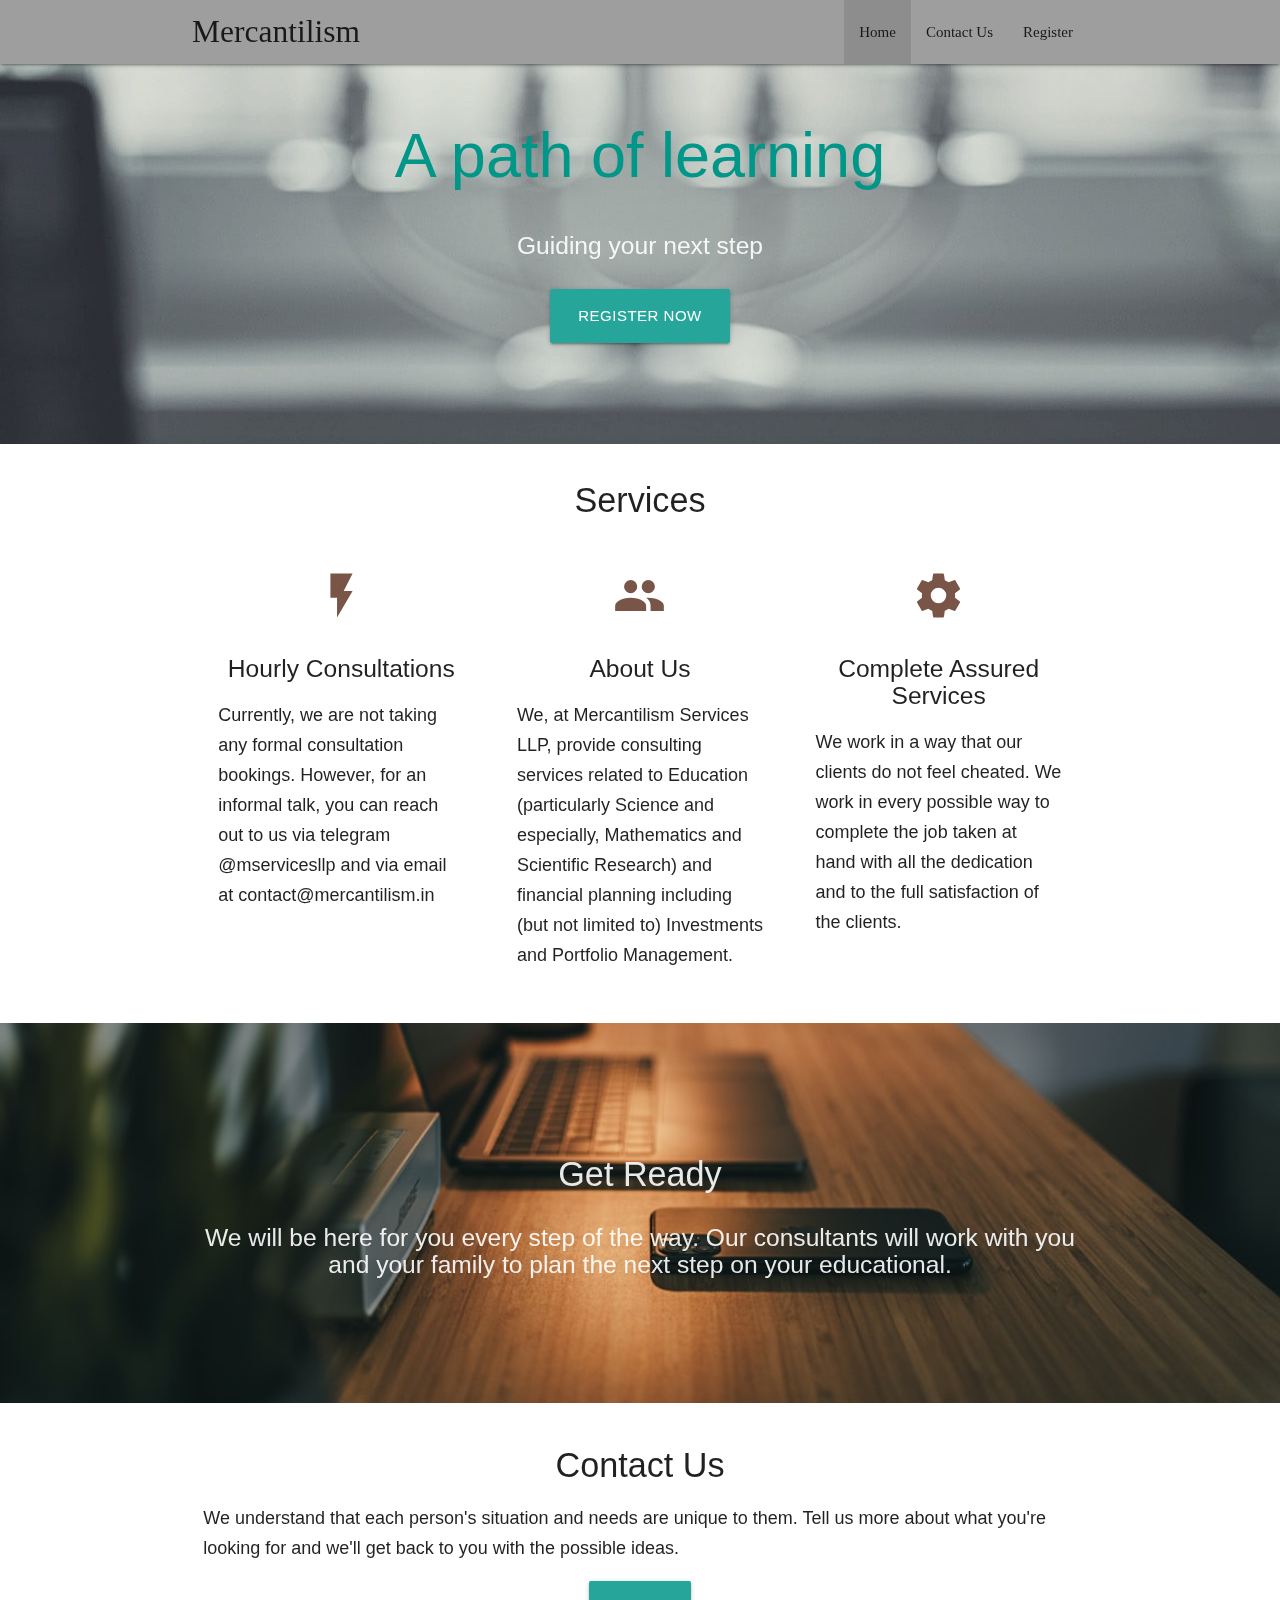
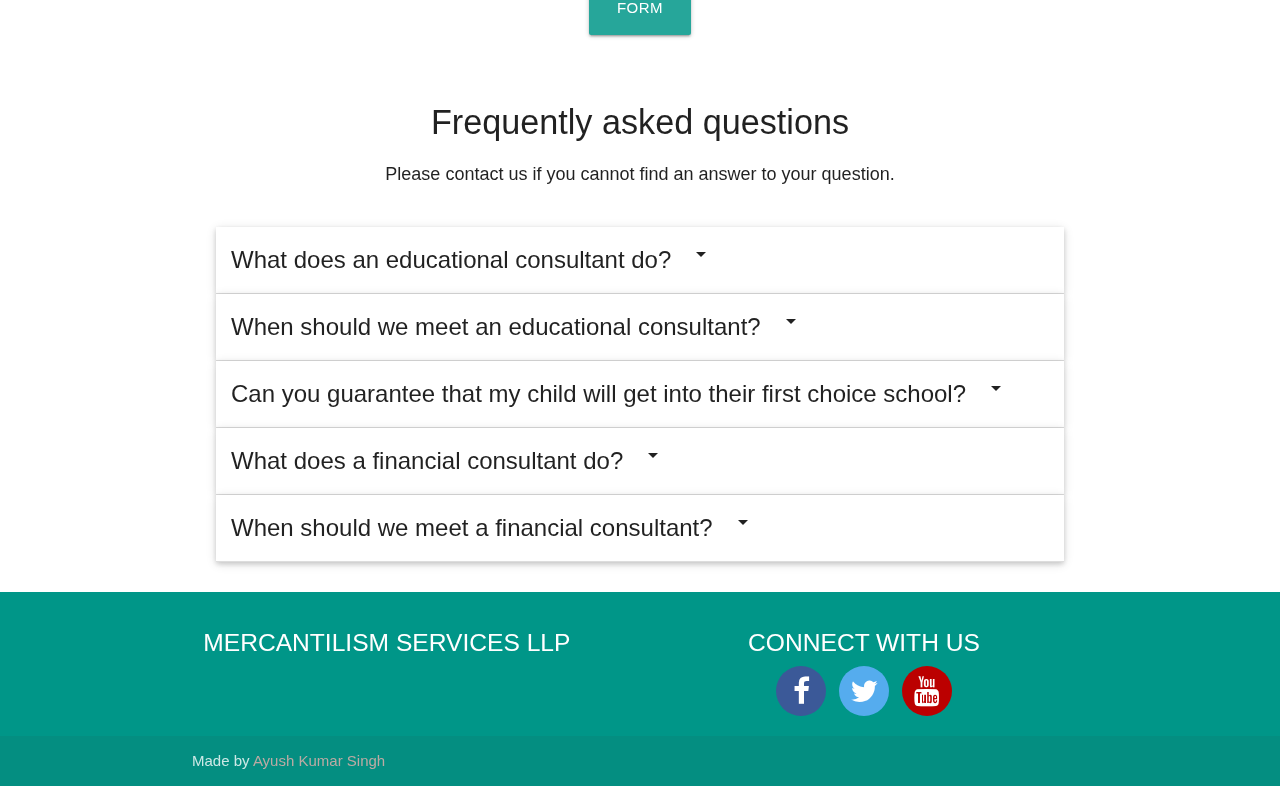
<file: index.html>
<!DOCTYPE html>
<html lang="en">

<head>
  <meta http-equiv="Content-Type" content="text/html; charset=UTF-8" />
  <meta name="viewport" content="width=device-width, initial-scale=1" />
  <title>Home</title>

  <link href="https://fonts.googleapis.com/icon?family=Material+Icons" rel="stylesheet">
  <link rel="stylesheet" href="https://cdnjs.cloudflare.com/ajax/libs/font-awesome/4.7.0/css/font-awesome.min.css">
  <link href="css/materialize.css" type="text/css" rel="stylesheet" media="screen,projection" />
  <link href="css/style.css" type="text/css" rel="stylesheet" media="screen,projection" />
</head>

<body>
  <nav class="grey" role="navigation">
    <div class="nav-wrapper container">
      <a id="logo-container" href="#" class="brand-logo">Mercantilism </a>
      <ul class="right hide-on-med-and-down">
        <li class="active"><a href="#">Home</a></li>
        <li><a href="#">Contact Us</a></li>
        <li><a href="register.html">Register</a></li>

      </ul>

      <ul id="nav-mobile" class="sidenav">
        <li class="active"><a href="#">Home</a></li>
        <li><a href="#">Contact Us</a></li>
        <li><a href="register.html">Register</a></li>
      </ul>
      <a href="#" data-target="nav-mobile" class="sidenav-trigger"><i class="material-icons">menu</i></a>
    </div>
  </nav>

  <div id="index-banner" class="parallax-container">
    <div class="section no-pad-bot">
      <div class="container">
        <br><br>
        <h1 class="header center teal-text text-primary">A path of learning</h1>
        <div class="row center">
          <h5 class="header col s12 light">Guiding your next step</h5>
        </div>
        <div class="row center">
          <a href="register.html" id="download-button"
            class="btn-large waves-effect waves-light teal lighten-1">Register
            now</a>
        </div>
        <br><br>

      </div>
    </div>
    <div class="parallax"><img src="work.jpg" alt="Unsplashed background img 1"></div>
  </div>


  <div class="container">
    <div class="section">
      <h4 id="cent">Services</h4>

      <div class="row">
        <div class="col s12 m4">
          <div class="icon-block">
            <h2 class="center brown-text"><i class="material-icons">flash_on</i></h2>
            <h5 class="center">Hourly Consultations</h5>

            <p class="light">Currently, we are not taking any formal consultation bookings. However, for an informal
              talk, you can reach out to us via telegram @mservicesllp and via email at contact@mercantilism.in </p>
          </div>
        </div>

        <div class="col s12 m4">
          <div class="icon-block">
            <h2 class="center brown-text"><i class="material-icons">group</i></h2>
            <h5 class="center">About Us</h5>

            <p class="light">We, at Mercantilism Services LLP, provide consulting services related to Education
              (particularly Science and especially, Mathematics and Scientific Research) and financial planning
              including (but not limited to) Investments and Portfolio Management.</p>
          </div>
        </div>

        <div class="col s12 m4">
          <div class="icon-block">
            <h2 class="center brown-text"><i class="material-icons">settings</i></h2>
            <h5 class="center">Complete Assured Services</h5>

            <p class="light">We work in a way that our clients do not feel cheated. We work in every possible way to
              complete the job taken at hand with all the dedication and to the full satisfaction of the clients.
            </p>
          </div>
        </div>
      </div>

    </div>
  </div>


  <div class="parallax-container valign-wrapper">
    <div class="section no-pad-bot">
      <div class="container">
        <div class="row center">
          <h4>Get Ready</h4>
          <h5 class="header col s12 light">We will be here for you every step of the way. Our consultants will work with
            you and your family to plan the next step on your educational.</h5>
        </div>
      </div>
    </div>
    <div class="parallax"><img src="work2.jpeg" alt="Unsplashed background img 2"></div>
  </div>

  <div class="container">
    <div class="section">

      <div class="row">
        <div class="col s12 center">
          <h3><i class="mdi-content-send brown-text"></i></h3>
          <h4>Contact Us</h4>
          <p class="left-align light">We understand that each person's situation and needs are unique to them. Tell us
            more about what you're looking for and we'll get back to you with the possible ideas.</p>
        </div>
        <div class="row center">
          <a href="register.html" id="download-button"
            class="btn-large waves-effect waves-light teal lighten-1">Form</a>
        </div>
      </div>
      <div class="row">
        <div class="col s12 center">
          <h3><i class="mdi-content-send brown-text"></i></h3>
          <h4>Frequently asked questions</h4>
          <p class="center light">Please contact us if you cannot find an answer to your question.</p>
        </div>
      </div>


      <ul id="fnt" class="collapsible popout">
        <li>
          <div class="collapsible-header">What does an educational consultant do?<i
              class="material-icons right">arrow_drop_down</i></div>
          <div id="sml" class="collapsible-body "><span>An educational consultant, also called a higher education
              consultant,
              assists students and their parents in planning for college and financial aid.</span></div>
        </li>
        <li>
          <div class="collapsible-header">When should we meet an educational consultant?<i
              class="material-icons right">arrow_drop_down</i></div>
          <div id="sml" class="collapsible-body "><span>While we can step in to help a family at any point in their
              planning
              journey, the best time to contact an educational consultant is after the student has qualified for
              pre-college/junior college/11-th standard.</span></div>
        </li>
        <li>
          <div class="collapsible-header">Can you guarantee that my child will get into their first choice school?
            <i class="material-icons right">arrow_drop_down</i>
          </div>
          <div id="sml" class="collapsible-body "><span>No one can ethically offer this guarantee. However, we can work
              with your
              child to shape their activities and application to give them their very best chance.
            </span></div>
        </li>
        <li>
          <div class="collapsible-header">What does a financial consultant do?<i
              class="material-icons right">arrow_drop_down</i></div>
          <div id="sml" class="collapsible-body "><span>A financial consultant will help you manage your finances in a
              better way
              and to grow them as per the market condition, your goals, and your risk appetite. Along with managing your
              finances, our consultants will help you learn the concepts of finance and financial planning.</span></div>
        </li>
        <li>
          <div class="collapsible-header">When should we meet a financial consultant?<i
              class="material-icons right">arrow_drop_down</i></div>
          <div id="sml" class="collapsible-body "><span>Right from the point, you start earning any money, you need to
              manage
              your finances in an organized manner. For this, you need some financial consultation and that is the time
              you might want to meet a financial consultant.</span></div>
        </li>
      </ul>


    </div>
  </div>



  <footer class="page-footer teal">
    <div class="container">
      <div class="row">
        <div class="col l6 s12">
          <h5 class="white-text">MERCANTILISM SERVICES LLP</h5>
        </div>

        <div id="cnt" class="col l6 s12">
          <h5 class="white-text">CONNECT WITH US</h5>

          <a href="https://www.facebook.com/mservicesllp"
            class="fa fa-facebook"></a>&NonBreakingSpace;&NonBreakingSpace;
          <a href="https://twitter.com/mservicesllp" class="fa fa-twitter"></a>&NonBreakingSpace;&NonBreakingSpace;
          <a href="https://www.youtube.com/channel/UCUrdc7-aolSZXIJnzN0kq8Q" class="fa fa-youtube"></a>


        </div>
      </div>
    </div>
    <div class="footer-copyright">
      <div class="container">
        Made by <a class="brown-text text-lighten-3" href="#">Ayush Kumar Singh</a>
      </div>
    </div>
  </footer>


  <!--  Scripts-->
  <script src="https://code.jquery.com/jquery-2.1.1.min.js"></script>
  <script src="js/materialize.js"></script>
  <script src="js/init.js"></script>

</body>

</html>
</file>
<file: css/style.css>
nav ul a,
nav .brand-logo {
  color: rgb(26, 25, 25);
  font-family: cursive;
}

p {
  font-size: large;
  line-height: 2rem;
}

.sidenav-trigger {
  color: #26a69a;
}

.parallax-container {
  min-height: 380px;
  line-height: 0;
  height: auto;
  color: rgba(255, 255, 255, 0.9);
}
.parallax-container .section {
  width: 100%;
}

@media only screen and (max-width: 992px) {
  .parallax-container .section {
    position: absolute;
    top: 40%;
  }
  #index-banner .section {
    top: 10%;
  }
}

@media only screen and (max-width: 600px) {
  #index-banner .section {
    top: 0;
  }
}

.icon-block {
  padding: 0 15px;
}
.icon-block .material-icons {
  font-size: inherit;
}

footer.page-footer {
  margin: 0;
}
#cent {
  text-align: center;
}
#fnt {
  font-size: x-large;
}
#sml {
  font-size: medium;
}
.fa {
  padding: 10px;
  font-size: 30px;
  width: 50px;
  text-align: center;
  text-decoration: none;
  border-radius: 50%;
}

.fa-facebook {
  background: #3b5998;
  color: white;
}
.fa-twitter {
  background: #55acee;
  color: white;
}
.fa-youtube {
  background: #bb0000;
  color: white;
}
button {
  text-align: center;
}
#cnt {
  text-align: center;
}
</file>
